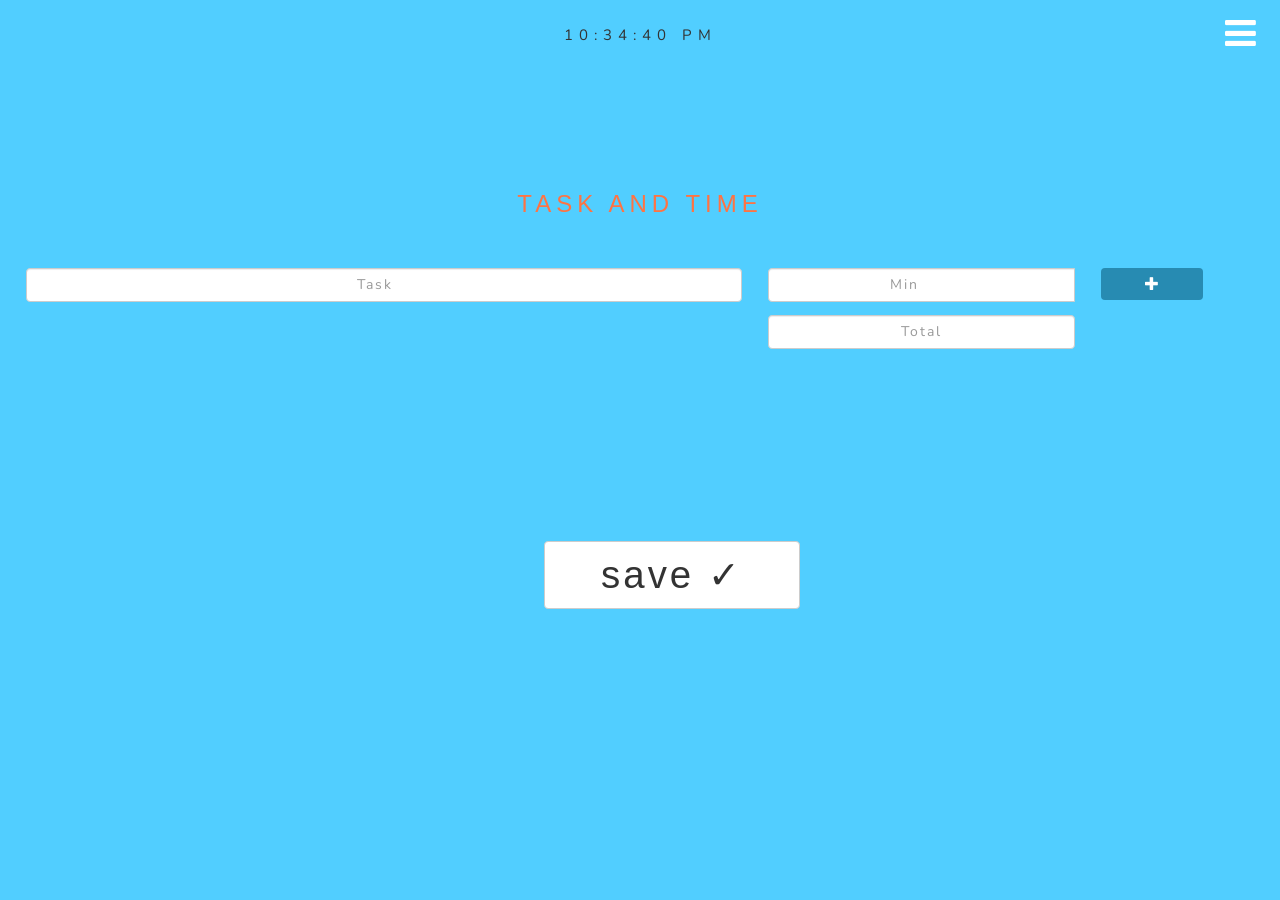
<file: tasktime-master/form.html>
<!DOCTYPE html>
<html>
<head>
  <meta name="viewport" content="width=device-width, initial-scale=1">
  <link rel="stylesheet" href="https://maxcdn.bootstrapcdn.com/bootstrap/3.3.7/css/bootstrap.min.css">
  <script src="https://ajax.googleapis.com/ajax/libs/jquery/3.2.1/jquery.min.js"></script>
  <script src="https://maxcdn.bootstrapcdn.com/bootstrap/3.3.7/js/bootstrap.min.js"></script>
  <link rel="stylesheet" type="text/css" href="css/style.css">
   <script src="jquery-3.1.1.min.js"></script>
    <script type="text/javascript" src="script.js"></script>
       <link rel="stylesheet" href="https://cdnjs.cloudflare.com/ajax/libs/font-awesome/4.7.0/css/font-awesome.min.css">
         <link href="https://fonts.googleapis.com/css?family=Nunito" rel="stylesheet">

         <style>
         html, body {
  
}

[data-role="dynamic-fields"] > .form-inline + .form-inline {
    margin-top: 0.5em;
}

[data-role="dynamic-fields"] > .form-inline [data-role="add"] {
    display: none;
}

[data-role="dynamic-fields"] > .form-inline:last-child [data-role="add"] {
    display: inline-block;
}

[data-role="dynamic-fields"] > .form-inline:last-child [data-role="remove"] {
    display: none;
}



         </style>

</head>

<body style="background-color: #51CEFF;">

 <a id="menu-toggle" href="#" class="btn-lg toggle"><i class="fa fa-navicon" style="font-size:36px;"></i></a>
  <div id="sidebar-wrapper">
        <a id="menu-close" href="#" class="btn-lg pull-right toggle"><i class="glyphicon glyphicon-remove" style="font-size:30px;"></i></a>
    <ul class="sidebar-nav">

      <li class="sidebar-brand">
      <a href="index.html" id="tt">Task Time</a>
      </li>
      <br>
     
      <li>
        <a href="location.html">Create Journey</a>
      </li>
    </ul>
  </div>


  <div class="container-fluid">
    <center><p id="clock3"></p></center>
    <h1 id= "tat">TASK AND TIME</h1> <br><br>
  </div>

      <div data-role="dynamic-fields">
        <div class="form-inline">
          <div class="taskinput">
          <form method="get">
            <label class="sr-only" for="field-name">Field Name</label>
            <input type="text" class="form-control" id="field-name" name="task" placeholder="Task" list="task">
            <datalist id="task">
              <option value="Breakfast">
              <option value="Get dressed">
              <option value="Bus ride">
              <option value="Walk">
              <option value="Stairs">
              <option value="Pack lunch">
              <option value="Elevator">
              <option value="Bus Stop">
              <option value="Bike">
              <option value="Uber">
              <option value="Taxi">
              <option value="Lunch">
              <option value="Drive">
              <option value="Dinner">
              <option value="Pack bag">
              <option value="Traffic">
              <option value="Run">
              <option value="Transport">
              <option value="Brush teeth">
              <option value="Brush Hair">
              <option value="Feed pet">
              <option value="Eat">
              <option value="Wait">
              <option value="Pick up">
              <option value="Shower">
            </datalist>

          </div>

                      
          <div class="minuteinput">
            <label class="sr-only" for="field-value">Field Value</label>
            <div class="input-group input-group-multiple-select" id="minutes">
              <input onblur="findTotal()" type="number" class="form-control" name="values[]" placeholder="Min" list="min">
              <datalist id="min">
                <option value="Min">
                <option value="1">
                <option value="2">
                <option value="3">
                <option value="4">
                <option value="5">
                <option value="6">
                <option value="7">
                <option value="8">
                <option value="9">
                <option value="10">
                <option value="15">
                <option value="20">
                <option value="25">
                <option value="30">
                <option value="35">  
              </datalist>
            </div>
          </div>

          <div class="button">
            <button class="btn btn-danger" data-role="remove">
              <span class="glyphicon glyphicon-remove"></span>
            </button>
            <button class="btn btn-primary" data-role="add">
              <span class="glyphicon glyphicon-plus"></span>
            </button>
          </div>

        </div>  <!-- /div.form-inline -->
      </div> 

       <!-- /div[data-role="dynamic-fields"] -->



     <!--   T O T A L -->
     <div id="totaldiv">
      <input type="text" name="total" class="form-control" id="total" placeholder="Total"/>
     </div>
      <a onclick="done()" class="btn btn-default" id="btncenter" role="button">save &#x2713;</a>
    </form>

  <div>

  </div>

</body>

<!-- A D D I N G   S C R I P T -->

   <script type="text/javascript">
function findTotal(){
    var arr = document.getElementsByName('values[]');
    var tot=0;
    for(var i=0;i<arr.length;i++){
        if(parseInt(arr[i].value))
            tot += parseInt(arr[i].value);
    }
    document.getElementById('total').value = tot;
}

    </script>

<script>
$(function() {
    // Remove button click
    $(document).on(
        'click',
        '[data-role="dynamic-fields"] > .form-inline [data-role="remove"]',
        function(e) {
            e.preventDefault();
            $(this).closest('.form-inline').remove();
        }
    );
    // Add button click
    $(document).on(
        'click',
        '[data-role="dynamic-fields"] > .form-inline [data-role="add"]',
        function(e) {
            e.preventDefault();
            var container = $(this).closest('[data-role="dynamic-fields"]');
            new_field_group = container.children().filter('.form-inline:first-child').clone();
            new_field_group.find('input').each(function(){
                $(this).val('');
            });
            container.append(new_field_group);
        }
    );
});

    document.getElementById("btncenter").addEventListener("click", function(){
    document.getElementById("tat").style.display = "none";
    document.getElementById("task").style.display = "none";
    document.getElementById("min").style.display = "none";
    document.getElementById("btncenter").style.display = "none";

    });

  function done($id) {
  var elems = document.getElementsByClassName("button");
  for (i = 0; i < elems.length; i++) {
    elems[i].style.display = 'none';
  }
  var elems = document.getElementsByClassName("taskinput");
  for (i = 0; i < elems.length; i++) {
    elems[i].style.width = '70vw';
  }
}

</script>

<!-- C  L  O  C  K -->

<script>
var myVar = setInterval(function() {
  myTimer();
}, 1000);

function myTimer() {
  var d = new Date();
  document.getElementById("clock3").innerHTML = d.toLocaleTimeString();
}
</script>

</html>
</file>
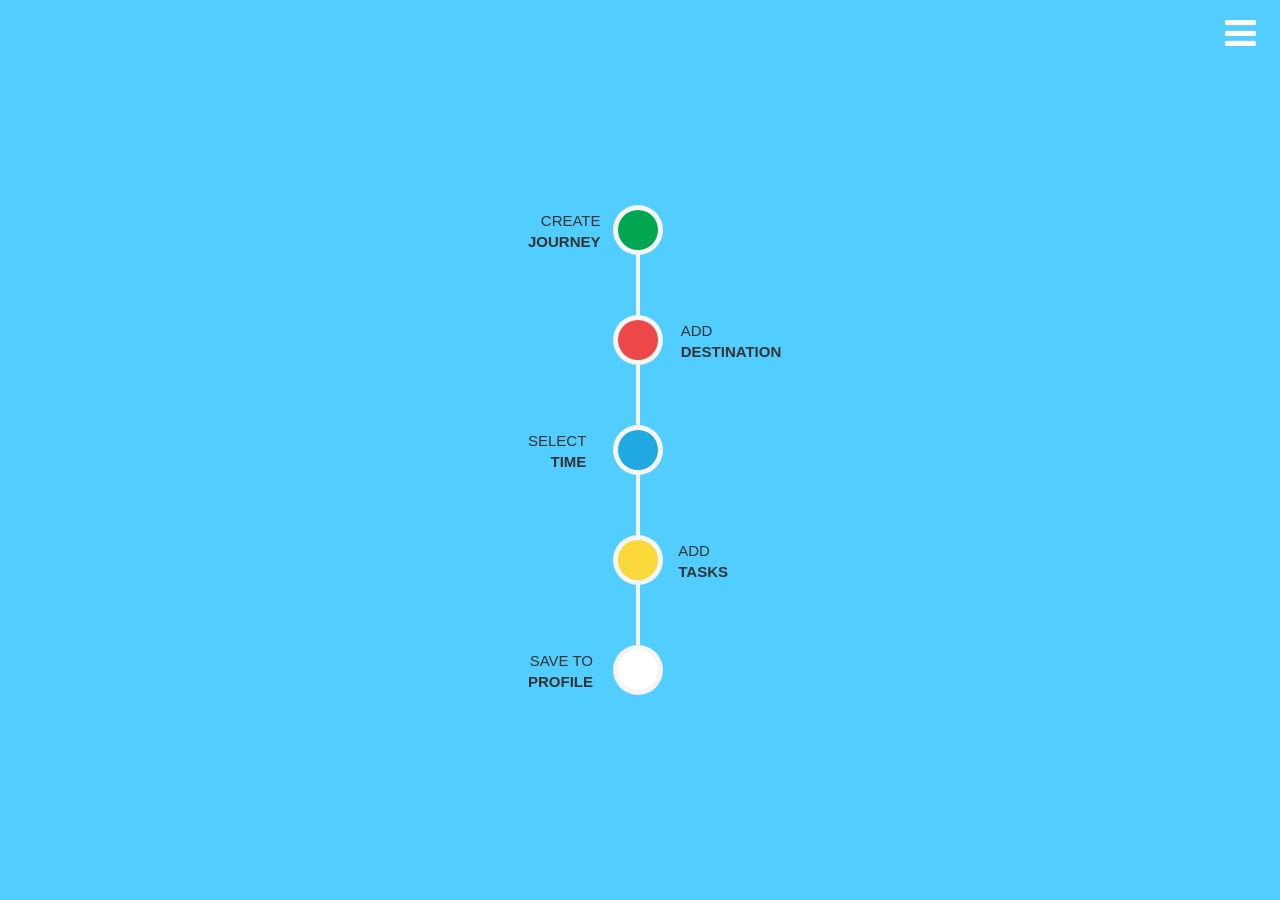
<file: tasktime-master/info.html>
<!DOCTYPE HTML>

<html>

<head>
   <meta charset="utf-8">
    <meta name="viewport" content="width=device-width, initial-scale=1">
    <title>Info</title>
    <link rel="stylesheet" href="https://maxcdn.bootstrapcdn.com/bootstrap/3.3.6/css/bootstrap.min.css"/>
    <link rel="stylesheet" type="text/css" href="css/style.css">
     
    <script src="jquery-3.1.1.min.js"></script>
    <script type="text/javascript" src="script.js"></script>
    <link rel="stylesheet" href="https://cdnjs.cloudflare.com/ajax/libs/font-awesome/4.7.0/css/font-awesome.min.css">
    <link href="https://fonts.googleapis.com/css?family=Titillium+Web" rel="stylesheet">
    <link href="https://fonts.googleapis.com/css?family=Quicksand" rel="stylesheet">
    <link href="https://fonts.googleapis.com/css?family=Palanquin:200" rel="stylesheet">
</head>


<body id="info">


  <a id="menu-toggle" href="#" class="btn-lg toggle"><i class="fa fa-navicon" style="font-size:36px;"></i></a>
  <div id="sidebar-wrapper">
        <a id="menu-close" href="#" class="btn-lg pull-right toggle"><i class="glyphicon glyphicon-remove" style="font-size:30px;"></i></a>
    <ul class="sidebar-nav">

      <li class="sidebar-brand">
      <a href="index.html" id="tt">Task Time</a>
      </li>
      <br>
     
      <li>
        <a href="location.html">Create Journey</a>
      </li>
    </ul>
  </div>

<div class="container">
  <div class="row">
    <div class="timeline-centered">
    
  <article class="timeline-entry">
    
    <div class="timeline-entry-inner">
      <time class="timeline-time" datetime="2014-01-10T03:45"><span>CREATE</span> <span>JOURNEY</span></time>
      
      <div class="timeline-icon bg-success">
        <i class="entypo-feather"></i>
      </div>
      
    
   
    
  </article>
  
  
  <article class="timeline-entry left-aligned">
    
    <div class="timeline-entry-inner">
      <time class="timeline-time" datetime="2014-01-10T03:45"><span id="add">ADD</span> <span id="des">DESTINATION</span></time>
      
      <div class="timeline-icon bg-secondary">
        <i class="entypo-suitcase"></i>
      </div>
      
      
    
  </article>
  
  
  <article class="timeline-entry">
    
    <div class="timeline-entry-inner">
      <time class="timeline-time" datetime="2014-01-09T13:22"><span>SELECT</span> <span>TIME</span></time>
      
      <div class="timeline-icon bg-info">
        <i class="entypo-location"></i>
      </div>
      

    
  </article>
  
  
  <article class="timeline-entry left-aligned">
    
    <div class="timeline-entry-inner">
      <time class="timeline-time" datetime="2014-01-10T03:45"><span id="a">ADD</span> <span id="t">TASKS</span></time>
      
      <div class="timeline-icon bg-warning">
        <i class="entypo-camera"></i>
      </div>
      
     
    </div>
    
  </article>
  
  
  <article class="timeline-entry begin">
  
       <div class="timeline-entry-inner">
      <time class="timeline-time" datetime="2014-01-09T13:22"><span>SAVE TO</span> <span>PROFILE</span></time>
      
      
      <div class="timeline-icon" style="-webkit-transform: rotate(-90deg); -moz-transform: rotate(-90deg);">
        <i class="entypo-flight"></i>
      </div>
      
    </div>
    
  </article>
  
</div>
  </div>
</div>



</body>

</html>
</file>
<file: tasktime-master/css/style.css>
/*H O M E*/

#index, #index.html, #info{
    background-color: #51CEFF;
    display:flex;
  align-items:center;
}

h1{
    text-align: center;
}

 html, body, .container-table {
    height: 100%;
}
.container-table {
    display: table;
}
.vertical-center-row {
    display: table-cell;
    vertical-align: middle;
}

#title{
    font-size: 60px;
    color:#FF7343;
    font-family: 'Titillium Web', sans-serif;
}

#tap{
    position:float;
}

#fade{
    font-size:20px;
    color:white;
    font-family: 'Quicksand', sans-serif;

}



body.dragging, body.dragging * {
  cursor: move !important;
}

div.drag img{
    margin: 5px;
    -moz-transition:width 0.3s, height 0.3s;
    -webkit-transition:width 0.3s, height 0.3s;
    -o-transition:width 0.3s, height 0.3s;
    transition:width 0.3s, height 0.3s;
}

.dragged {
  position: absolute;
  opacity: 0.5;
  z-index: 2000;
}
div.drag .placeholder:before {
  position: absolute;
}

div.drag .placeholder{
    vertical-align: middle;
    display: inline-block;
    background-color: #CCC;
    width: 200px;
    height: 200px;
    position: relative;
    border: 2px dashed #000;
    line-height: 1.428571429;
    background-color: #fff;
    border-radius: 4px;
    padding: 4px;
}


#txt{
    font-size: 50px;
}

/*Form PAGE*/
.taskinput{
    width:56vw;
    float:left;
    margin-left: 2vw;
}

#field-name{
    width: 100%;
}

.minuteinput{
    width:24vw;
    float:left;
    margin-left: 2vw;
}

#totaldiv{
    width:24vw;
    float:right;
    margin-right: 16vw;
    margin-top:1vw;
} 

#minutes{
    width: 100%;
}

.button{
    float:left;
    padding-left: 2vw;

}

.button .btn{
    width:8vw;
    padding:6px 2vw !important;
    font-width:2vw;
    display: block;
}

#btncenter{
    width:20vw;
    min-width: 50px;
    font-size: 3vw;
    margin-top:15vw;
    margin-left: 42.5vw;
}

#location{
    display: block;
}

#targettime{
    display: none;
}

#ttt{
    display: none;
}
/*L O G   I N*/


.outer {
    display: table;
    position: absolute;
    height: 100%;
    width: 100%;
}

.middle {
    display: table-cell;
    vertical-align: middle;
}

.inner {
    margin-left: auto;
    margin-right: auto; 
    width: 100%;
}



/*I N F O R M A T I O N */



.img-responsive
{
    display: block;
    height: auto;
    max-width: 100%;
}
.img-rounded
{
    border-radius: 3px;
}
.img-thumbnail
{
    background-color: #fff;
    border: 1px solid #ededf0;
    border-radius: 3px;
    display: inline-block;
    height: auto;
    line-height: 1.428571429;
    max-width: 100%;
    moz-transition: all .2s ease-in-out;
    o-transition: all .2s ease-in-out;
    padding: 2px;
    transition: all .2s ease-in-out;
    webkit-transition: all .2s ease-in-out;
}
.img-circle
{
    border-radius: 50%;
}
.timeline-centered {
    position: relative;
    
}

    .timeline-centered:before, .timeline-centered:after {
        content: " ";
        display: table;
    }

    .timeline-centered:after {
        clear: both;
    }

    .timeline-centered:before, .timeline-centered:after {
        content: " ";
        display: table;
    }

    .timeline-centered:after {
        clear: both;
    }

    .timeline-centered:before {
        content: '';
        position: absolute;
        display: block;
        width: 4px;
        background: #f5f5f6;
        left: 50%;
        top: 20px;
        bottom: 20px;
        margin-left: -4px;
    }

    .timeline-centered .timeline-entry {
        position: relative;
        width: 50%;
        float: right;
        margin-bottom: 70px;
        clear: both;
    }

        .timeline-centered .timeline-entry:before, .timeline-centered .timeline-entry:after {
            content: " ";
            display: table;
        }

        .timeline-centered .timeline-entry:after {
            clear: both;
        }

        .timeline-centered .timeline-entry:before, .timeline-centered .timeline-entry:after {
            content: " ";
            display: table;
        }

        .timeline-centered .timeline-entry:after {
            clear: both;
        }

        .timeline-centered .timeline-entry.begin {
            margin-bottom: 0;
        }

        .timeline-centered .timeline-entry.left-aligned {
            float: left;
        }

            .timeline-centered .timeline-entry.left-aligned .timeline-entry-inner {
                margin-left: 0;
                margin-right: -18px;
            }

                .timeline-centered .timeline-entry.left-aligned .timeline-entry-inner .timeline-time {
                    left: auto;
                    right: -70px;
                    text-align: left;
                }

                .timeline-centered .timeline-entry.left-aligned .timeline-entry-inner .timeline-icon {
                    float: right;
                }

                .timeline-centered .timeline-entry.left-aligned .timeline-entry-inner .timeline-label {
                    margin-left: 0;
                    margin-right: 70px;
                }

                    .timeline-centered .timeline-entry.left-aligned .timeline-entry-inner .timeline-label:after {
                        left: auto;
                        right: 0;
                        margin-left: 0;
                        margin-right: -9px;
                        -moz-transform: rotate(180deg);
                        -o-transform: rotate(180deg);
                        -webkit-transform: rotate(180deg);
                        -ms-transform: rotate(180deg);
                        transform: rotate(180deg);
                    }

        .timeline-centered .timeline-entry .timeline-entry-inner {
            position: relative;
            margin-left: -22px;
        }

            .timeline-centered .timeline-entry .timeline-entry-inner:before, .timeline-centered .timeline-entry .timeline-entry-inner:after {
                content: " ";
                display: table;
            }

            .timeline-centered .timeline-entry .timeline-entry-inner:after {
                clear: both;
            }

            .timeline-centered .timeline-entry .timeline-entry-inner:before, .timeline-centered .timeline-entry .timeline-entry-inner:after {
                content: " ";
                display: table;
            }

            .timeline-centered .timeline-entry .timeline-entry-inner:after {
                clear: both;
            }

            .timeline-centered .timeline-entry .timeline-entry-inner .timeline-time {
                position: absolute;
                left: -90px;
                text-align: right;
              
                -webkit-box-sizing: border-box;
                -moz-box-sizing: border-box;
                box-sizing: border-box;
            }

                .timeline-centered .timeline-entry .timeline-entry-inner .timeline-time > span {
                    display: block;
                }

                    .timeline-centered .timeline-entry .timeline-entry-inner .timeline-time > span:first-child {
                        font-size: 15px;
                        
                    }

                    .timeline-centered .timeline-entry .timeline-entry-inner .timeline-time > span:last-child {
                        font-size: 15px;
                         font-weight: bold;
                    }

            .timeline-centered .timeline-entry .timeline-entry-inner .timeline-icon {
                background: #fff;
                color: #737881;
                display: block;
                width: 40px;
                height: 40px;
                -webkit-background-clip: padding-box;
                -moz-background-clip: padding;
                background-clip: padding-box;
                -webkit-border-radius: 20px;
                -moz-border-radius: 20px;
                border-radius: 20px;
                text-align: center;
                -moz-box-shadow: 0 0 0 5px #f5f5f6;
                -webkit-box-shadow: 0 0 0 5px #f5f5f6;
                box-shadow: 0 0 0 5px #f5f5f6;
                line-height: 40px;
                font-size: 15px;
                float: left;
            }

                .timeline-centered .timeline-entry .timeline-entry-inner .timeline-icon.bg-primary {
                    background-color: #303641;
                    color: #fff;
                }

                .timeline-centered .timeline-entry .timeline-entry-inner .timeline-icon.bg-secondary {
                    background-color: #ee4749;
                    color: #fff;
                }

                .timeline-centered .timeline-entry .timeline-entry-inner .timeline-icon.bg-success {
                    background-color: #00a651;
                    color: #fff;
                }

                .timeline-centered .timeline-entry .timeline-entry-inner .timeline-icon.bg-info {
                    background-color: #21a9e1;
                    color: #fff;
                }

                .timeline-centered .timeline-entry .timeline-entry-inner .timeline-icon.bg-warning {
                    background-color: #fad839;
                    color: #fff;
                }

                .timeline-centered .timeline-entry .timeline-entry-inner .timeline-icon.bg-danger {
                    background-color: #cc2424;
                    color: #fff;
                }

            .timeline-centered .timeline-entry .timeline-entry-inner .timeline-label {
                position: relative;
                background: #f5f5f6;
                padding: 1.7em;
                margin-left: 70px;
                -webkit-background-clip: padding-box;
                -moz-background-clip: padding;
                background-clip: padding-box;
                -webkit-border-radius: 3px;
                -moz-border-radius: 3px;
                border-radius: 3px;
            }

                .timeline-centered .timeline-entry .timeline-entry-inner .timeline-label:after {
                    content: '';
                    display: block;
                    position: absolute;
                    width: 0;
                    height: 0;
                    border-style: solid;
                    border-width: 9px 9px 9px 0;
                    border-color: transparent #f5f5f6 transparent transparent;
                    left: 0;
                    top: 10px;
                    margin-left: -9px;
                }

                .timeline-centered .timeline-entry .timeline-entry-inner .timeline-label h2, .timeline-centered .timeline-entry .timeline-entry-inner .timeline-label p {
                    color: #737881;
                    font-family: "Noto Sans",sans-serif;
                    font-size: 12px;
                    margin: 0;
                    line-height: 1.428571429;
                }

                    .timeline-centered .timeline-entry .timeline-entry-inner .timeline-label p + p {
                        margin-top: 15px;
                    }

                .timeline-centered .timeline-entry .timeline-entry-inner .timeline-label h2 {
                    font-size: 16px;
                    margin-bottom: 10px;
                }

                    .timeline-centered .timeline-entry .timeline-entry-inner .timeline-label h2 a {
                        color: #303641;
                    }

                    .timeline-centered .timeline-entry .timeline-entry-inner .timeline-label h2 span {
                        -webkit-opacity: .6;
                        -moz-opacity: .6;
                        opacity: .6;
                        -ms-filter: alpha(opacity=60);
                        filter: alpha(opacity=60);
                    }



  #sidebar-wrapper {
    margin-top: -250px;
    top: 0;
    height: 250px;
    background:black;
    position: fixed;
    width: 100%;
    overflow-y: auto;
    z-index: 1000;
    transition: all 0.5s ease-in 0s;
    -webkit-transition: all 0.5s ease-in 0s;
    -moz-transition: all 0.5s ease-in 0s;
    -ms-transition: all 0.5s ease-in 0s;
    -o-transition: all 0.5s ease-in 0s;
    
  }

    #sidebar-wrapper.active {
    top: 250px;
    height: 250px;
    transition: all 0.5s ease-out 0s;
    -webkit-transition: all 0.5s ease-out 0s;
    -moz-transition: all 0.5s ease-out 0s;
    -ms-transition: all 0.5s ease-out 0s;
    -o-transition: all 0.5s ease-out 0s;
  }

  .sidebar-nav {
    position: absolute;
    top: 0;
    width: 70%;
    list-style: none;
    margin: 0;
    padding: 0;
  }

  .sidebar-nav li {
    line-height: 50px;
    text-indent: 20px;
  }

a{
    color: white;
}
 

  .sidebar-nav li a:hover {
   
 color:#D3D3D3;

    text-decoration: none;
  }

  .sidebar-nav li a:active, .sidebar-nav li a:focus {
    text-decoration: none;
  }

  .sidebar-nav > .sidebar-brand {
    height: 55px;
    line-height: 55px;
    font-size: 18px;
  }

  .sidebar-nav > .sidebar-brand a {
    color: #999999;
  }

  .sidebar-nav > .sidebar-brand a:hover {
    color: #fff;
    background: none;
  }

  #menu-toggle {
    top: 0;
    right: 0;
    position: fixed;
    z-index: 1;
  }

#menu-close {
    float: right;
}

  .toggle {
    margin: 5px 5px 0 0;
  }

  i{
    color:white;
  }
  a{
    font-size: 18px;
    letter-spacing: 3px;
  }
  #tt, #tat{
    color:#FF7343;
    font-family: 'Titillium Web', sans-serif;
    letter-spacing: 5px;
    font-size: 24px;
  }
  #add, #des{
  margin-left: 53%;
  }

  /*T I M E*/
  #time{
    background-color: #51CEFF !important; 
  }


  .dropdown-menu {max-height: 30vh; overflow: auto;}

button.btn.btn-lg.btn-default.dropdown-toggle{
    padding: 20px 54px!important;
    letter-spacing: 5px;
  

}
#jum{
    background-color: #51CEFF;

}

p#present{
    font-family: 'Nunito', sans-serif;
    font-style: bold;
    font-size: 25px;
    color:#FF8500;
    letter-spacing: 2px;
}

#clock2{
   padding-top: 2%; 
    font-size: 15px;
  
 font-family: 'Nunito', sans-serif;
  letter-spacing: 6px; 
}




div#jum.jumbotron{
    align-items: center;
}

.wrapper {
    text-align: center;
}

header{
    padding-top: 2%;
}
input#search.form-control{
    text-align: center;
    font-family: 'Nunito', sans-serif;
    font-size: 20px;
}
button.btn.btn-default{
    letter-spacing: 5px;

}

#back{
    font-size: 12px !important;
    letter-spacing: 3px!important;
     padding:4px 2vw !important;
    
}


.form-control{
    text-align: center;
    font-size: 14px;
    font-family: 'Nunito', sans-serif;
    letter-spacing: 2px;

}

button.btn.btn-primary{
    background-color:#278BB2!important;
    border:none;
}

#tat{
    padding-top: 10%;
}

#clock3{
   padding-top: 2%; 
    font-size: 15px;
  
 font-family: 'Nunito', sans-serif;
  letter-spacing: 6px; 
}

button.btn.btn-danger{
    background-color: #FF8C00;
    border:none;
}

#man{
    border:solid;
    border-color: white;
    border-width: 5px;
}

#rick{
    font-weight: bold;
    font-family: 'Titillium Web', sans-serif;
    font-size: 20px;
    color:white;
    letter-spacing: 5px;
}

#businessman{

    font-family: 'Nunito', sans-serif;
    font-size: 13px;
    
    letter-spacing: 12px; 
}

#pb{
    font-family: 'Nunito', sans-serif;
     letter-spacing: 8px; 
      font-size: 13px;
       border-radius: 0 !important;
}
</file>
